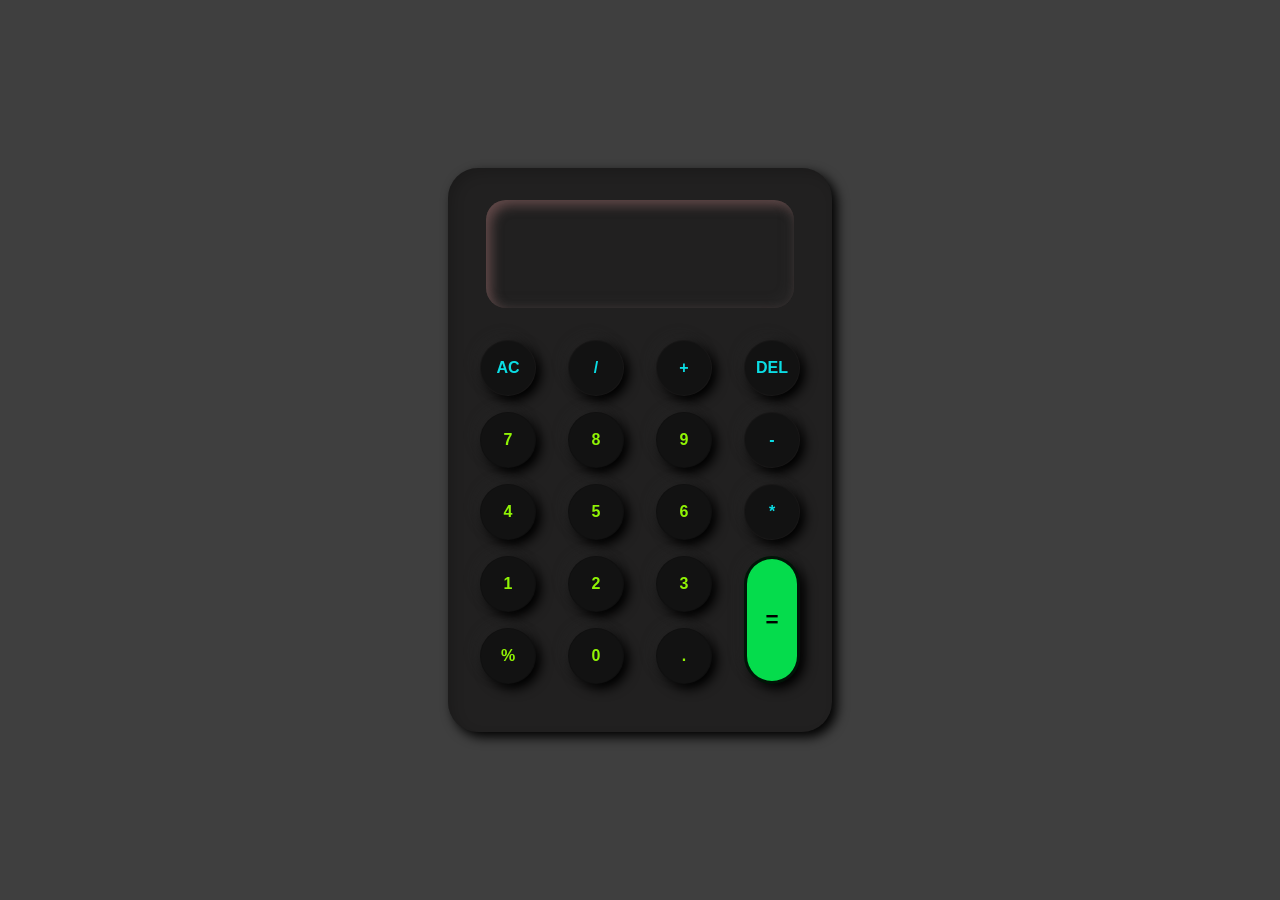
<file: index.html>
<!DOCTYPE html>
<html lang="en">
<head>
    <meta charset="UTF-8">
    <meta http-equiv="X-UA-Compatible" content="IE=edge">
    <meta name="viewport" content="width=device-width, initial-scale=1.0">
    <title>Calculator</title>
    <link rel="stylesheet" href="./calc.css">
    <scrip src="https://kit.fontawesome.com/2265084165.js" crossorigin="anonymous"></script>
</head>
<body>
    <div class="cal-main">
        <div class="cal-box">
            <div class="calculation">
                <input id="question" type="text" class="question">
                <input id="answer" type="text" class="ans" readonly>
            </div>
            <div class="cal-button">
                
                <div class="button-sec-1">
                    <button onclick="allclear()" class="operations">AC</button>
                    <button onclick="data(7)" class="numbers">7</button>
                    <button onclick="data(4)" class="numbers">4</button>
                    <button onclick="data(1)" class="numbers">1</button>
                    <button onclick="data('%')" class="numbers">%</button>
                </div>
                <div class="button-sec-2">
                    <button onclick="data('/')" class="operations">/</button>
                    <button onclick="data(8)" class="numbers">8</button>
                    <button onclick="data(5)" class="numbers">5</button>
                    <button onclick="data(2)" class="numbers">2</button>
                    <button onclick="data(0)" class="numbers">0</button>
                </div>
                <div class="button-sec-3">
                    <button onclick="data('+')" class="operations">+</button>
                    <button onclick="data(9)" class="numbers">9</button>
                    <button onclick="data(6)" class="numbers">6</button>
                    <button onclick="data(3)" class="numbers">3</button>
                    <button onclick="data('.')" class="numbers">.</button>
                </div>
                <div class="button-sec-4">
                    <button onclick="backspace()" class="operations">DEL</button>
                    <button onclick="data('-')" class="operations">-</button>
                    <button onclick="data('*')" class="operations">*</i></button>
                    <button onclick="displayquestion()"  class="operations-equal">=</button>
                </div>
            </div>
        </div>
    </div>
</body>
<script src="./calc.js "></script>
</html>
</file>
<file: calc.css>
*{
    margin: 0;
    padding: 0;
}
.cal-main{
    width: 100%;
    height: 100vh;
    display: flex;
    justify-content: center;
    align-items: center;
    background: #3f3f3f;
}
.cal-box{
    width: 30%;
    border-radius: 30px;
    display: flex;
    flex-direction: column;
    align-items: center;
    background:#212020;
    box-shadow:  5px 5px 12px #000000,
                inset 5px 5px 12px rgba(0,0,0,.16);
    transform: skew(30);
}
.calculation{
    width: 80%;
    display: flex;
    flex-direction: column;
    align-items: center;
    margin-top: 2rem;
    margin-bottom: 1rem;
    border-radius: 20px;
    box-shadow: inset -5px -5px 12px #3d3d3d3b, 
    inset 5px 5px 12px rgba(154, 109, 109, 0.55);
}
.calculation .question{
    width: 95%;
    height: 4rem;
    border: none;
    outline: none;
    background: transparent;
    color: white;
    font-size: 1.5rem;
    text-align: end;
    padding: .3rem 0;
    border-radius: 20px 20px 0 0;  
}
.calculation .ans{
    width: 95%;
    height: 1.7rem;
    border: none;
    outline: none;
    background: transparent;
    color: white;
    font-size: 1.5rem;
    text-align: end;
    padding: 0 0 .5rem 0;
    border-radius: 0 0 20px 20px;    
}

input[type=number]::-webkit-inner-spin-button {
    -webkit-appearance: none;
}

.cal-button{
    width: 100%;
    display: flex;
    justify-content: space-evenly;
    margin-bottom: 3rem;
}
.button-sec-1,.button-sec-2,.button-sec-3,.button-sec-4{
    display: flex;
    flex-direction: column;
}
.operations{
    border: 1.9px solid #3e373721;
    outline: none;
    width: 3.5rem;
    height: 3.5rem;
    border-radius: 50%;
    margin-top: 1rem;
    font-size: 1rem;
    font-weight: 800;
    color: #0bdde4;
    background:#121212;
    box-shadow: -5px -5px 12px #2a2a2a4f, 
                5px 5px 12px rgb(0 0 0);
}
.numbers{
    border: 1.9px solid #00000021;
    outline: none;
    width: 3.5rem;
    height: 3.5rem;
    border-radius: 50%;
    margin-top: 1rem;
    font-size: 1rem;
    font-weight: 800;
    color: rgb(144, 244, 5);
    background:#121212;
    box-shadow: -5px -5px 12px #2a2a2a4f, 
                5px 5px 12px rgb(0 0 0);
    
}
.operations-equal{
    border: 3px solid #000000e6;
    outline: none;
    width: 3.5rem;
    height: 8rem;
    border-radius:40px;
    margin-top: 1rem;
    font-size: 1.4rem;
    font-weight: bold;
    color: rgb(0, 0, 0);
    background:#05dc4c;
    box-shadow: -5px -5px 12px #2a2a2a4f, 
                5px 5px 12px rgb(0 0 0);
}
.operations:hover{
    background: #ffa305 ;
    color: black;
    font-size: 1.7rem;
    transform: scale(.8,.8);
    transition: all .35s ease-in-out;
}
.numbers:hover{
    background: #ffffff ;
    color: black;
    font-size: 1.7rem;
    transform: scale(.8,.8);
    transition: all .35s ease-in-out;
}
.operations-equal:hover{
    background: #000000 ;
    color: #80c111;
    font-size: 1.9rem;
    transform: scale(.9,.9);
    transition: all .35s ease-in-out;
}


@media(max-width:768px){
    .cal-box{
        width: 80%;
    }
}
@media(max-width:300px){
    .cal-box{
        width: 95%;
    }
    .calculation{
        width: 90%;
    }
    .numbers,.operations{
        width: 3rem;
        height: 3rem;
    }
    .operations-equal{
        width: 3rem;
        height: 7rem;
    }
}
</file>
